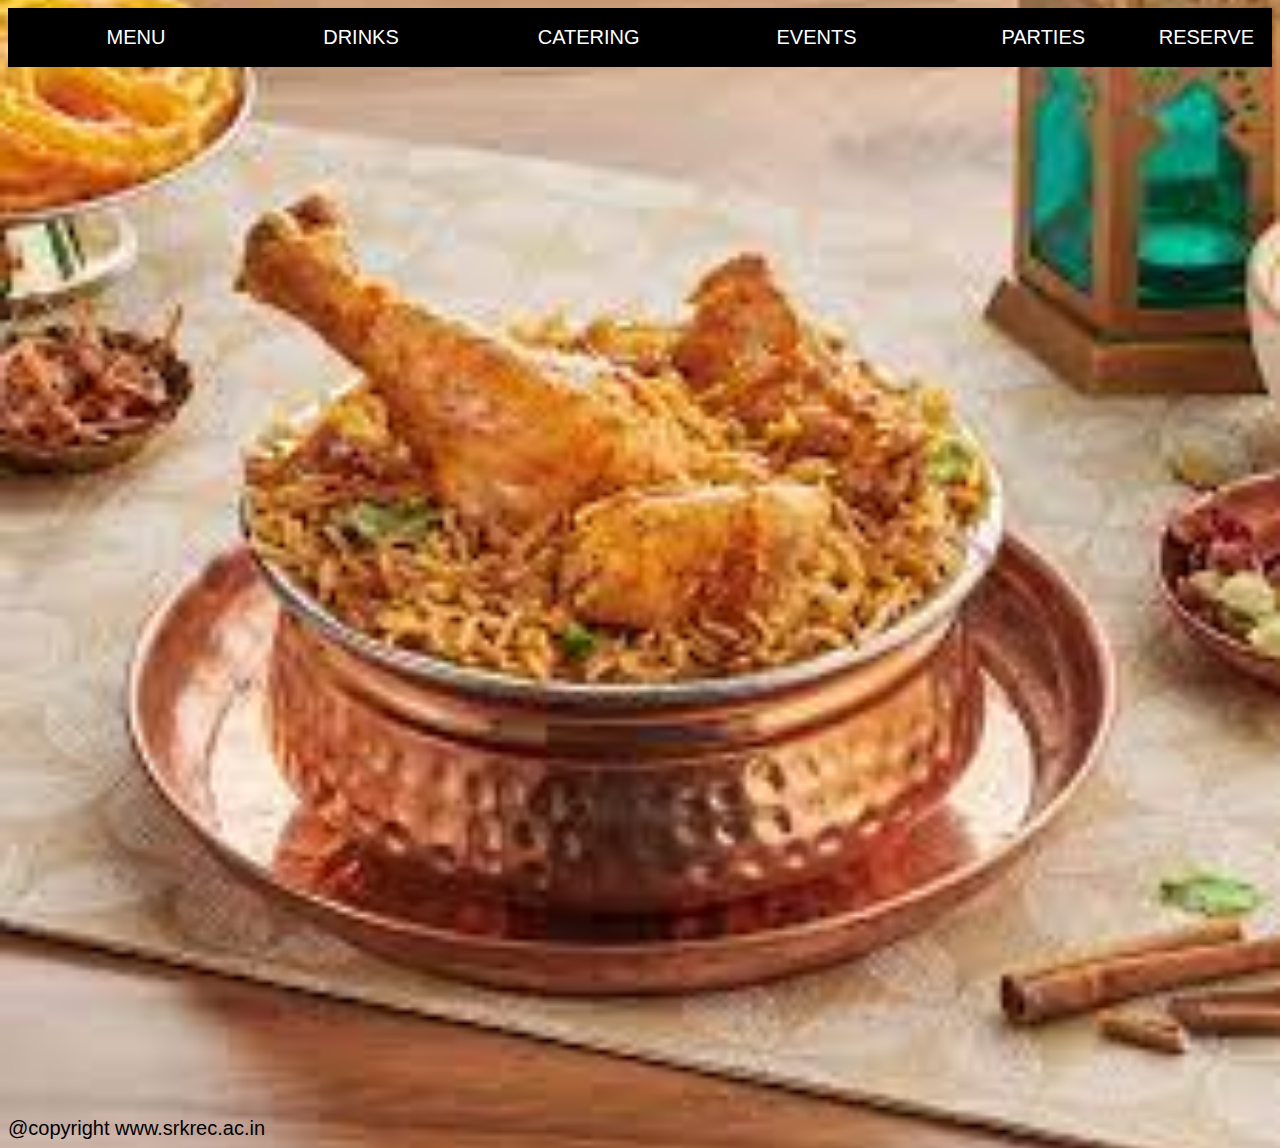
<file: index.html>
<!DOCTYPE html>
<html>
<head>
<title>creating menu</title>
<link rel="stylesheet" href="style.css">
</head>
<body>
<table>
<tr>
<td width = "20%"><a herf="#"><font color=white>MENU</font></a></td>
<td width = "20%"><a herf="#"><font color=white>DRINKS</font></a></td>
<td width = "20%"><a herf="#"><font color=white>CATERING</font></a></td>
<td width = "20%"><a herf="#"><font color=white>EVENTS</font></a></td>
<td width = "20%"><a herf="#"><font color=white>PARTIES</font></a></td>
<td width = "20%"><a herf="#"><font color=white>RESERVE</font></a></td>
</table>
<header>
<h2></h2>
</header>
<section>
<p>
</p>
</section>
<footer>
@copyright www.srkrec.ac.in
</footer>
</body>
</html>
</file>
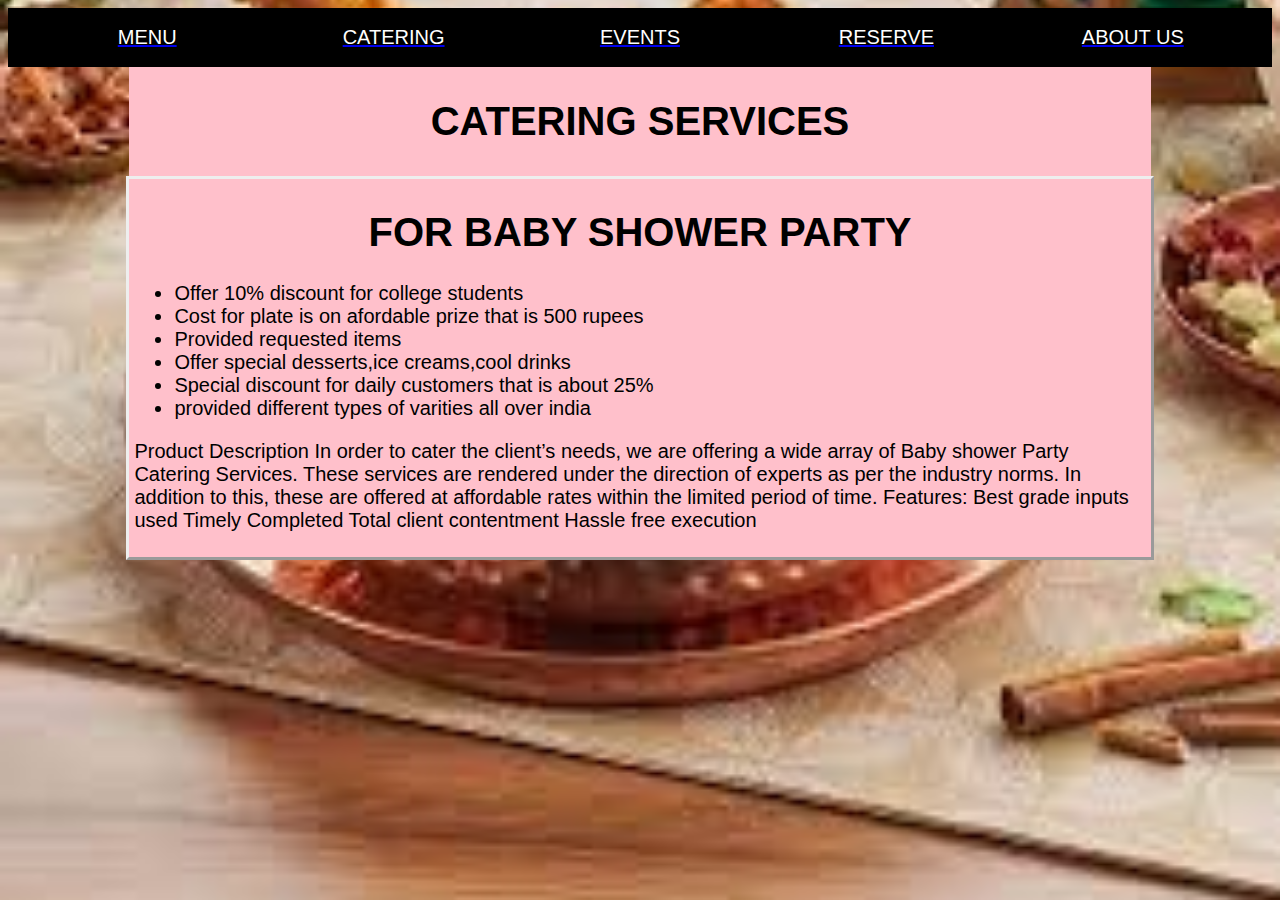
<file: babyshower.html>
<!DOCTYPE html>
<html>
<head>
<tilte></title>
<link rel="stylesheet" href="style.css">
<style>
body
{
background-color:aquamarine;
font-style:sana-sarif;
}
h1
{
text-align:center;
}
header
{
width:80%;
background-color:pink;
margin-left:auto;
margin-right:auto;
padding:5px;
border-style:double-dotted;
boeder-width:5px;
border-color:solid black;
}
section
{

width:80%;
background-color:pink;
margin-left:auto;
margin-right:auto;
padding:5px;
border-style:outset;
boeder-width:5px;
border-color:solid black;
}
</style>
</head>
<body>
<table>
<tr>
<td width = "20%"><a href="menu.html"><font color=white>MENU</font></a></td>
<td width = "20%"><a href="catering.html"><font color=white>CATERING</font></a></td>
<td width = "20%"><a href="event.html"><font color=white>EVENTS</font></a></td>
<td width = "20%"><a href="reservation.html"><font color=white>RESERVE</font></a></td>
<td width = "20%"><a href="aboutus.html"><font color=white>ABOUT US</font></a></td>
</table>
<header>
<h1>CATERING SERVICES</h1>
</header>
<section>
<h1>FOR BABY SHOWER PARTY</h1>
<ul>
<li>Offer 10% discount for college students</li>
<li>Cost for plate is on afordable prize that is 500 rupees</li>
<li>Provided requested items</li>
<li>Offer special desserts,ice creams,cool drinks</li>
<li>Special discount for daily customers that is about 25%</li>
<li>provided different types of varities all over india</li>
</ul>
<p>
Product Description
In order to cater the client’s needs, we are offering a wide array of Baby shower Party Catering Services. These services are rendered under the direction of experts as per the industry norms. In addition to this, these are offered at affordable rates within the limited period of time.

Features:
Best grade inputs used
Timely Completed
Total client contentment
Hassle free execution
</p>
</section>
</body>
</html>
</file>
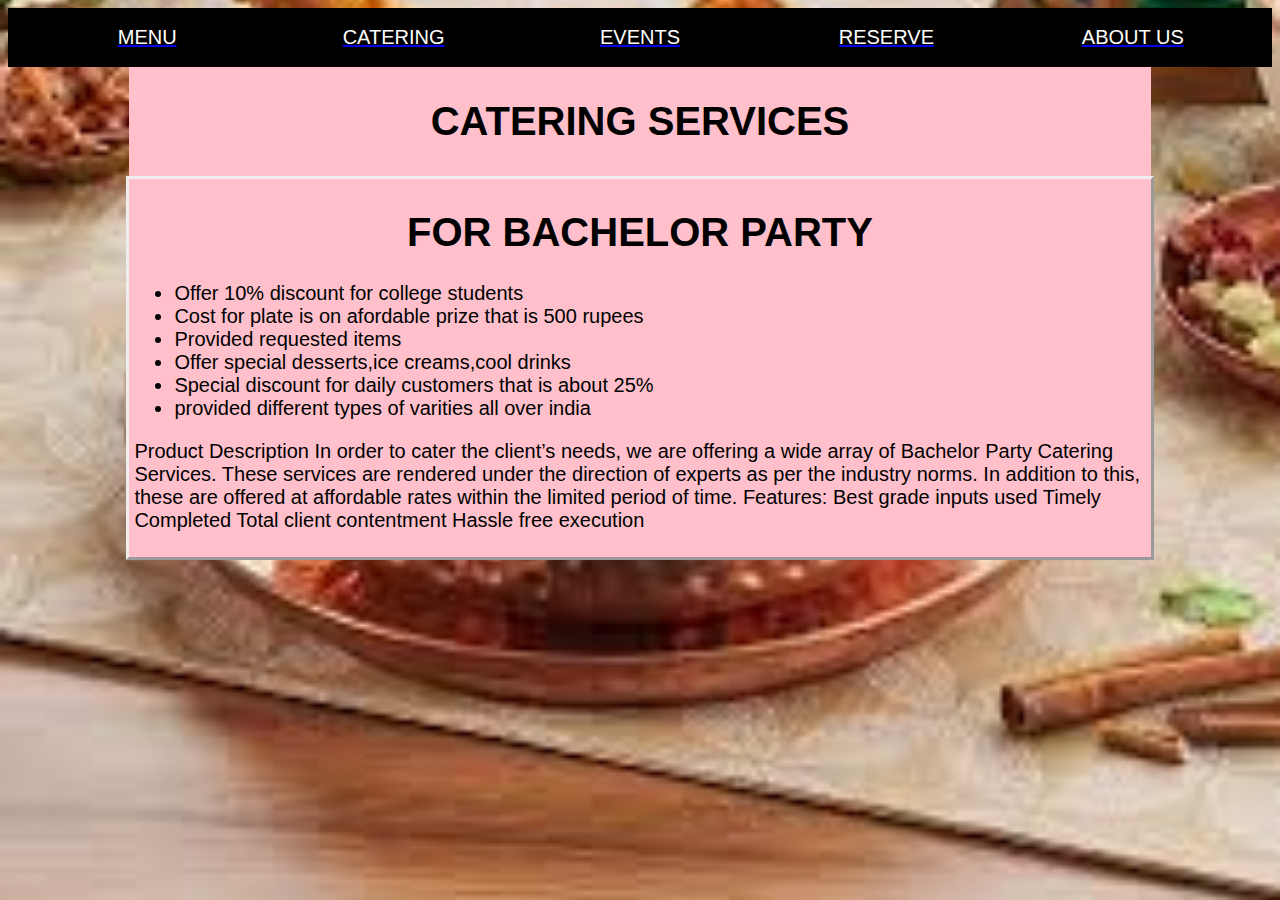
<file: bachelor.html>
<!DOCTYPE html>
<html>
<head>
<tilte></title>
<link rel="stylesheet" href="style.css">
<style>
body
{
background-color:aquamarine;
font-style:sana-sarif;
}
h1
{
text-align:center;
}
header
{
width:80%;
background-color:pink;
margin-left:auto;
margin-right:auto;
padding:5px;
border-style:double-dotted;
boeder-width:5px;
border-color:solid black;
}
section
{

width:80%;
background-color:pink;
margin-left:auto;
margin-right:auto;
padding:5px;
border-style:outset;
boeder-width:5px;
border-color:solid black;
}
</style>
</head>
<body>
<table>
<tr>
<td width = "20%"><a href="menu.html"><font color=white>MENU</font></a></td>
<td width = "20%"><a href="catering.html"><font color=white>CATERING</font></a></td>
<td width = "20%"><a href="event.html"><font color=white>EVENTS</font></a></td>
<td width = "20%"><a href="reservation.html"><font color=white>RESERVE</font></a></td>
<td width = "20%"><a href="aboutus.html"><font color=white>ABOUT US</font></a></td>
</table>
<header>
<h1>CATERING SERVICES</h1>
</header>
<section>
<h1>FOR BACHELOR PARTY</h1>
<ul>
<li>Offer 10% discount for college students</li>
<li>Cost for plate is on afordable prize that is 500 rupees</li>
<li>Provided requested items</li>
<li>Offer special desserts,ice creams,cool drinks</li>
<li>Special discount for daily customers that is about 25%</li>
<li>provided different types of varities all over india</li>
</ul>
<p>
Product Description
In order to cater the client’s needs, we are offering a wide array of Bachelor Party Catering Services. These services are rendered under the direction of experts as per the industry norms. In addition to this, these are offered at affordable rates within the limited period of time.

Features:
Best grade inputs used
Timely Completed
Total client contentment
Hassle free execution
</p>
</section>
</body>
</html>
</file>
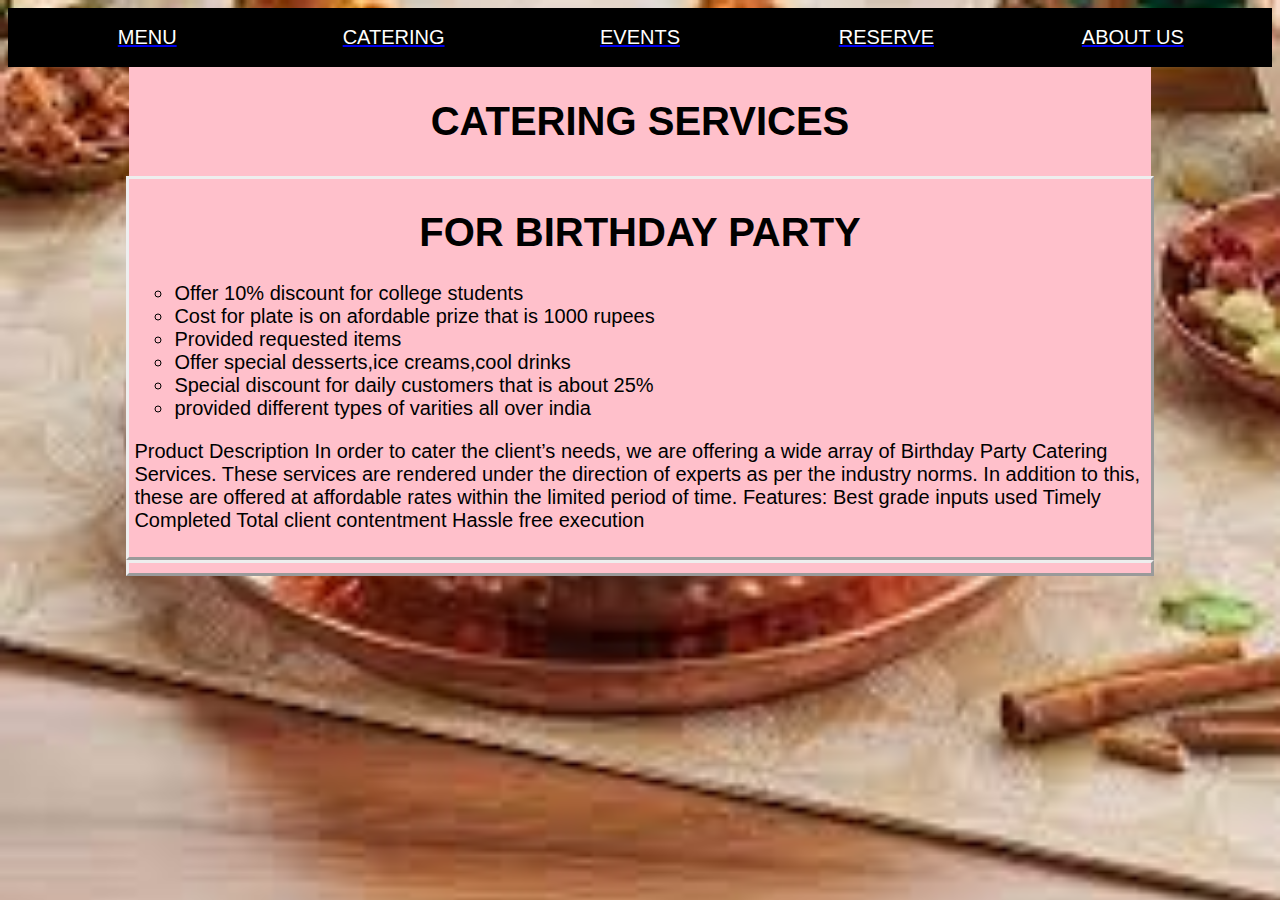
<file: birthday.html>
<!DOCTYPE html>
<html>
<head>
<tilte></title>
<link rel="stylesheet" href="style.css">
<style>
body
{
background-color:aquamarine;
font-style:sana-sarif;
}
h1
{
text-align:center;
}
header
{
width:80%;
background-color:pink;
margin-left:auto;
margin-right:auto;
padding:5px;
border-style:double-dotted;
boeder-width:5px;
border-color:solid black;
}
section
{

width:80%;
background-color:pink;
margin-left:auto;
margin-right:auto;
padding:5px;
border-style:outset;
boeder-width:5px;
border-color:solid black;
}
</style>
</head>
<body>
<table>
<tr>
<td width = "20%"><a href="menu.html"><font color=white>MENU</font></a></td>
<td width = "20%"><a href="catering.html"><font color=white>CATERING</font></a></td>
<td width = "20%"><a href="event.html"><font color=white>EVENTS</font></a></td>
<td width = "20%"><a href="reservation.html"><font color=white>RESERVE</font></a></td>
<td width = "20%"><a href="aboutus.html"><font color=white>ABOUT US</font></a></td>
</table>
<header>
<h1>CATERING SERVICES</h1>
</header>
<section>
<h1>FOR BIRTHDAY PARTY</h1>
<ul type="circle">
<li>Offer 10% discount for college students</li>
<li>Cost for plate is on afordable prize that is 1000 rupees</li>
<li>Provided requested items</li>
<li>Offer special desserts,ice creams,cool drinks</li>
<li>Special discount for daily customers that is about 25%</li>
<li>provided different types of varities all over india</li>
</ul>
<p>
Product Description
In order to cater the client’s needs, we are offering a wide array of Birthday Party Catering Services. These services are rendered under the direction of experts as per the industry norms. In addition to this, these are offered at affordable rates within the limited period of time.

Features:
Best grade inputs used
Timely Completed
Total client contentment
Hassle free execution
</p>
</section>
<section>
</body>
</html>
</file>
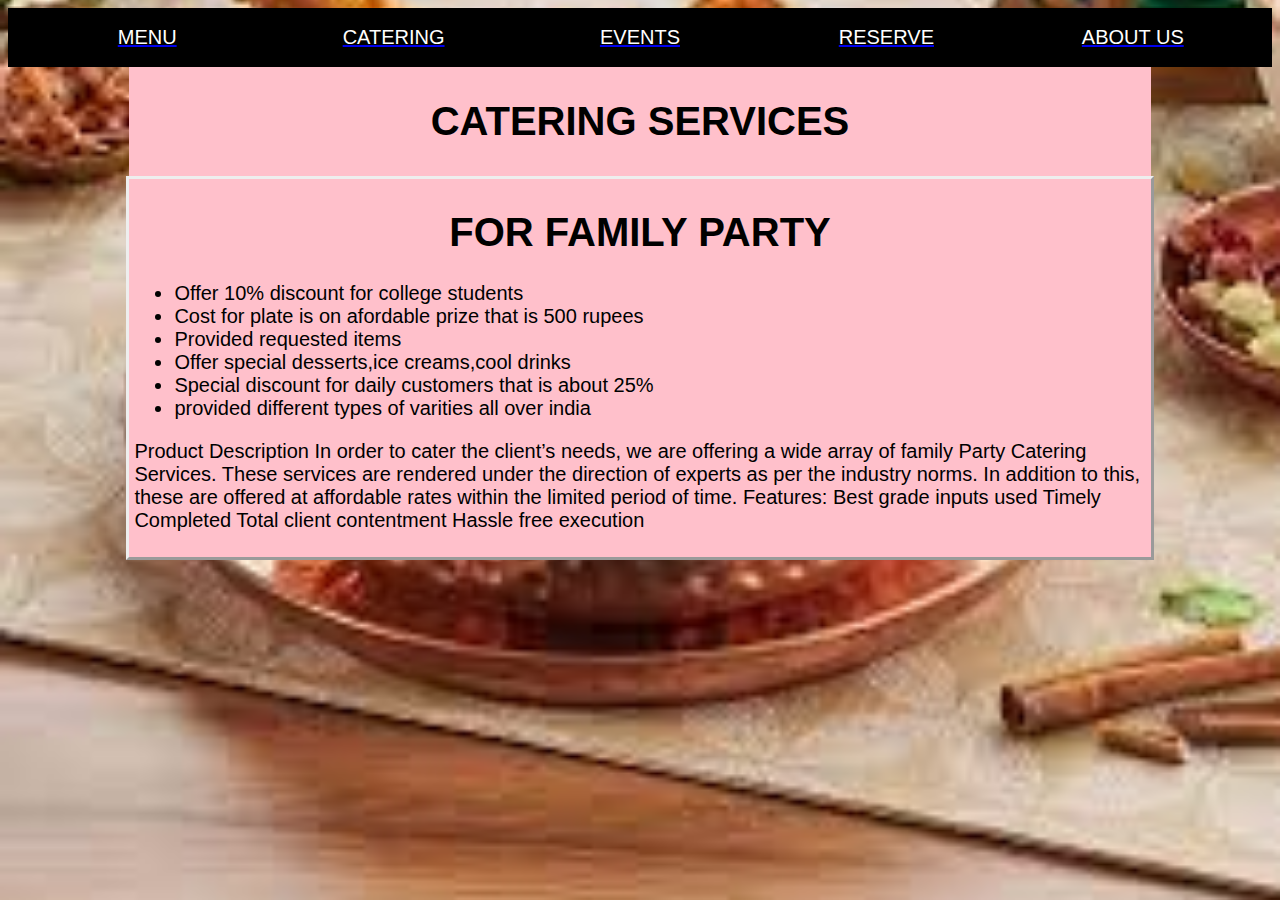
<file: family.html>
<!DOCTYPE html>
<html>
<head>
<tilte></title>
<link rel="stylesheet" href="style.css">
<style>
body
{
background-color:aquamarine;
font-style:sana-sarif;
}
h1
{
text-align:center;
}
header
{
width:80%;
background-color:pink;
margin-left:auto;
margin-right:auto;
padding:5px;
border-style:double-dotted;
boeder-width:5px;
border-color:solid black;
}
section
{

width:80%;
background-color:pink;
margin-left:auto;
margin-right:auto;
padding:5px;
border-style:outset;
boeder-width:5px;
border-color:solid black;
}
</style>
</head>
<body>
<table>
<tr>
<td width = "20%"><a href="menu.html"><font color=white>MENU</font></a></td>
<td width = "20%"><a href="catering.html"><font color=white>CATERING</font></a></td>
<td width = "20%"><a href="event.html"><font color=white>EVENTS</font></a></td>
<td width = "20%"><a href="reservation.html"><font color=white>RESERVE</font></a></td>
<td width = "20%"><a href="aboutus.html"><font color=white>ABOUT US</font></a></td>
</table>
<header>
<h1>CATERING SERVICES</h1>
</header>
<section>
<h1>FOR FAMILY PARTY</h1>
<ul>
<li>Offer 10% discount for college students</li>
<li>Cost for plate is on afordable prize that is 500 rupees</li>
<li>Provided requested items</li>
<li>Offer special desserts,ice creams,cool drinks</li>
<li>Special discount for daily customers that is about 25%</li>
<li>provided different types of varities all over india</li>
</ul>
<p>
Product Description
In order to cater the client’s needs, we are offering a wide array of family Party Catering Services. These services are rendered under the direction of experts as per the industry norms. In addition to this, these are offered at affordable rates within the limited period of time.

Features:
Best grade inputs used
Timely Completed
Total client contentment
Hassle free execution
</p>
</section>
</body>
</html>
</file>
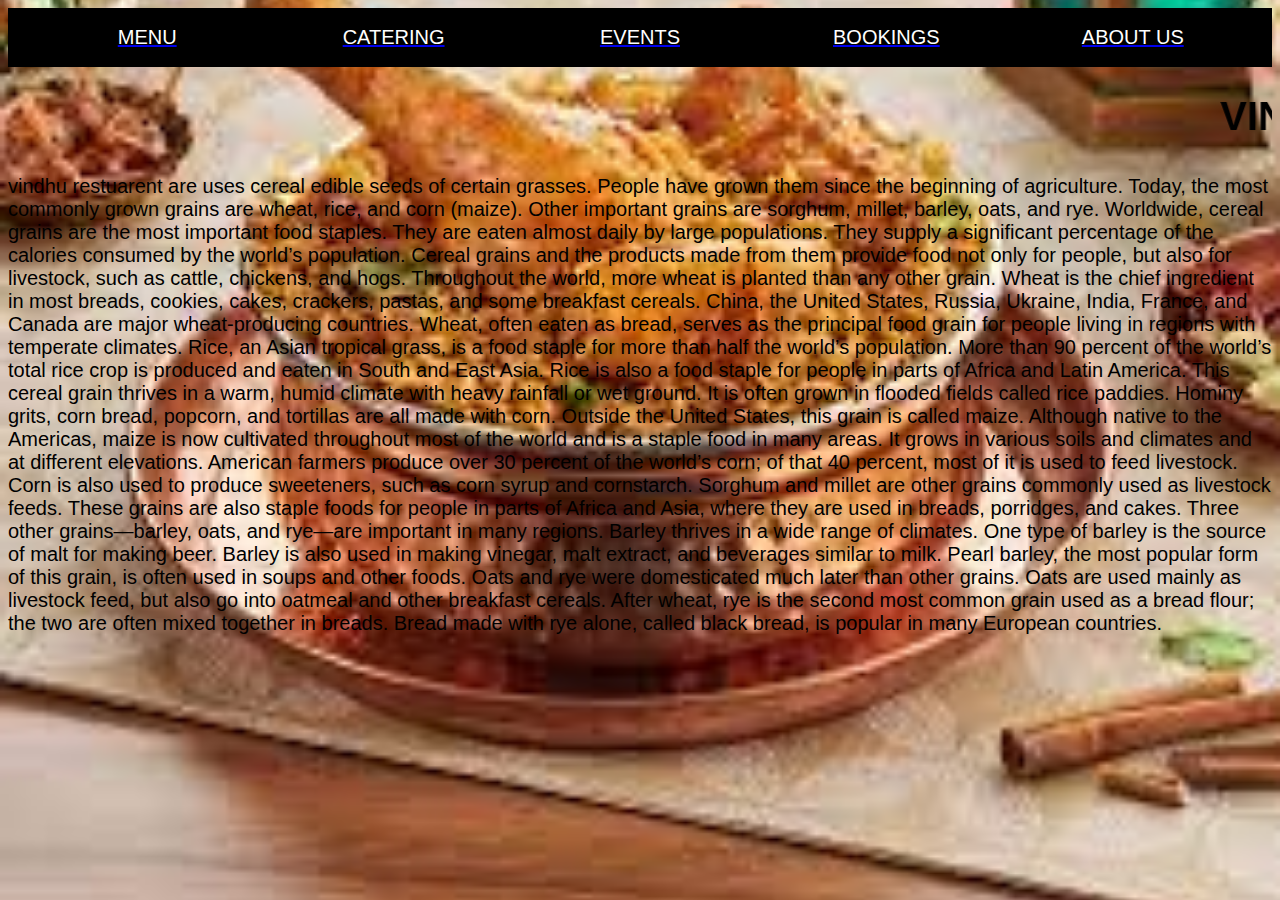
<file: index1.html>
<!DOCTYPE html>
<html>
<head>
<title>VINDHU RESTUARENT</title>
<link rel="stylesheet" href="style.css">
<link rel="stylesheet" href="dropmenu.html">
</head>
<body background:"C:\Users\EEE\Desktop\lucky4.jpg">
<table>
<tr>
<td width = "20%"><a href="menu.html"><font color=white>MENU</font></a></td>
<td width = "20%"><a href="catering.html"><font color=white>CATERING</font></a></td>
<td width = "20%"><a href="event.html"><font color=white>EVENTS</font></a></td>
<td width = "20%"><a href="registration.html"><font color=white>BOOKINGS</font></a></td>
<td width = "20%"><a href="aboutus.html"><font color=white>ABOUT US</font></a></td>
</table>
<header>
<h1><marquee scroll amount=500>VINDHU RESTAURENT</marquee></h1>
</header>
<section>
<p>
vindhu restuarent are uses cereal  edible seeds of certain grasses. People have grown them since the beginning of agriculture. Today, the most commonly grown grains are wheat, rice, and corn (maize). Other important grains are sorghum, millet, barley, oats, and rye.

Worldwide, cereal grains are the most important food staples. They are eaten almost daily by large populations. They supply a significant percentage of the calories consumed by the world’s population. Cereal grains and the products made from them provide food not only for people, but also for livestock, such as cattle, chickens, and hogs.

Throughout the world, more wheat is planted than any other grain. Wheat is the chief ingredient in most breads, cookies, cakes, crackers, pastas, and some breakfast cereals. China, the United States, Russia, Ukraine, India, France, and Canada are major wheat-producing countries. Wheat, often eaten as bread, serves as the principal food grain for people living in regions with temperate climates.

Rice, an Asian tropical grass, is a food staple for more than half the world’s population. More than 90 percent of the world’s total rice crop is produced and eaten in South and East Asia. Rice is also a food staple for people in parts of Africa and Latin America. This cereal grain thrives in a warm, humid climate with heavy rainfall or wet ground. It is often grown in flooded fields called rice paddies.

Hominy grits, corn bread, popcorn, and tortillas are all made with corn. Outside the United States, this grain is called maize. Although native to the Americas, maize is now cultivated throughout most of the world and is a staple food in many areas. It grows in various soils and climates and at different elevations. American farmers produce over 30 percent of the world’s corn; of that 40 percent, most of it is used to feed livestock. Corn is also used to produce sweeteners, such as corn syrup and cornstarch.

Sorghum and millet are other grains commonly used as livestock feeds. These grains are also staple foods for people in parts of Africa and Asia, where they are used in breads, porridges, and cakes.

Three other grains—barley, oats, and rye—are important in many regions. Barley thrives in a wide range of climates. One type of barley is the source of malt for making beer. Barley is also used in making vinegar, malt extract, and beverages similar to milk. Pearl barley, the most popular form of this grain, is often used in soups and other foods.

Oats and rye were domesticated much later than other grains. Oats are used mainly as livestock feed, but also go into oatmeal and other breakfast cereals. After wheat, rye is the second most common grain used as a bread flour; the two are often mixed together in breads. Bread made with rye alone, called black bread, is popular in many European countries.

</p>
</section>
</body>
</html>
</file>
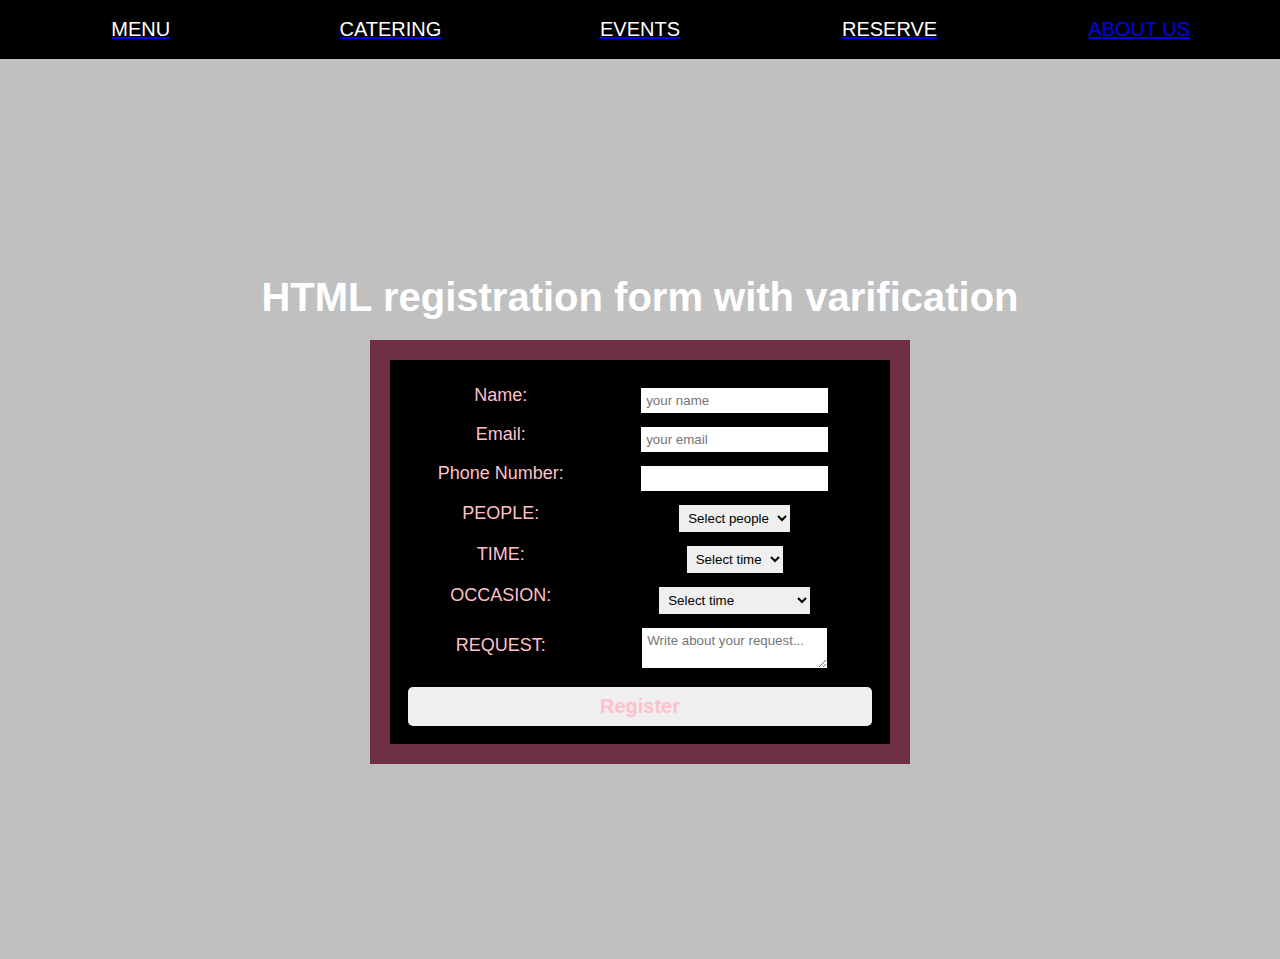
<file: registration.html>
<!DOCTYPE html>
<html lang="en">
<head>
  <meta charset="UTF-8">
  <meta name="viewport" content="width=device-width, initial-scale=1.0">
  <title>Project - HTML registration form with varification</title>
<link rel = "stylesheet" href = "style33.css">
<link rel = "stylesheet" href = "style.css">
</head>

<body>
<table>
<tr>
<td width = "20%"><a href="menu.html"><font color=white>MENU</font></a></td>
<td width = "20%"><a href="catering.html"><font color=white>CATERING</font></a></td>
<td width = "20%"><a href="event.html"><font color=white>EVENTS</font></a></td>
<td width = "20%"><a href="res.html"><font color=white>RESERVE</font></a></td>
<td width = "20%"><a href="aboutus.html"><fonts color=white>ABOUT US</font></a></td>
</table>
  <div class="container">
    <h1>HTML registration form with varification</h1>
    <form name="registration" class="registartion-form" onsubmit="return formValidation()">
      <table>
        <tr>
          <td><label for="name">Name:</label></td>
          <td><input type="text" name="name" id="name" placeholder="your name"></td>
        </tr>
        <tr>
          <td><label for="email">Email:</label></td>
          <td><input type="text" name="email" id="email" placeholder="your email"></td>
        </tr>
        <tr>
          <td><label for="phoneNumber">Phone Number:</label></td>
          <td><input type="number" name="phoneNumber" id="phoneNumber"></td>
        </tr>
        <tr>
          <td><label for="people">PEOPLE:</label></td>
          <td>
            <select name="people" id="people">
              <option value="">Select  people</option>
              <option value="10 pople">10 PEOPLE</option>
              <option value="11 people">11 PEOPLE</option>
              <option value="12 people">12 PEOPLE</option>
              <option value="13 people">13 PEOPLE</option>
              <option value="14 people">14 PEOPLE</option>
            </select>
          </td>
        </tr>
         <tr>
          <td><label for="time">TIME:</label></td>
          <td>
            <select name="time" id="time">
              <option value="">Select  time</option>
              <option value="10 am">10 AM</option>
              <option value="11 am">11 AM</option>
              <option value="12 am">1 PM</option>
              <option value="13 am">2 PM</option>
              <option value="14 am">3 PM</option>
            </select>
          </td>
        </tr>
             <tr>
          <td><label for="occasion">OCCASION:</label></td>
          <td>
            <select name="occasion" id="occasion">
              <option value="">Select  time</option>
              <option value="anniversary">ANNIVERSARY</option>
              <option value="baby shower">BABY SHOWER</option>
              <option value="bachelor party">BACHELOR PARTY</option>
              <option value="family party">FAMILY PARTY</option>
              <option value="birthday party">BIRTHDAY PARTY</option>
            </select>
          </td>
        </tr>
        <tr>
          <td><label for="request">REQUEST:</label></td>
          <td><textarea name="request" id="request" placeholder="Write about your request..."></textarea></td>
        </tr>
        <tr>
          <td colspan="2"><input type="submit" class="submit" id = "submit" value="Register"  /></td>
      </tr>
      </table>
    <closeform></closeform></form>
  </div>
<script src="script.js"></script>
</body>

</html>
</file>
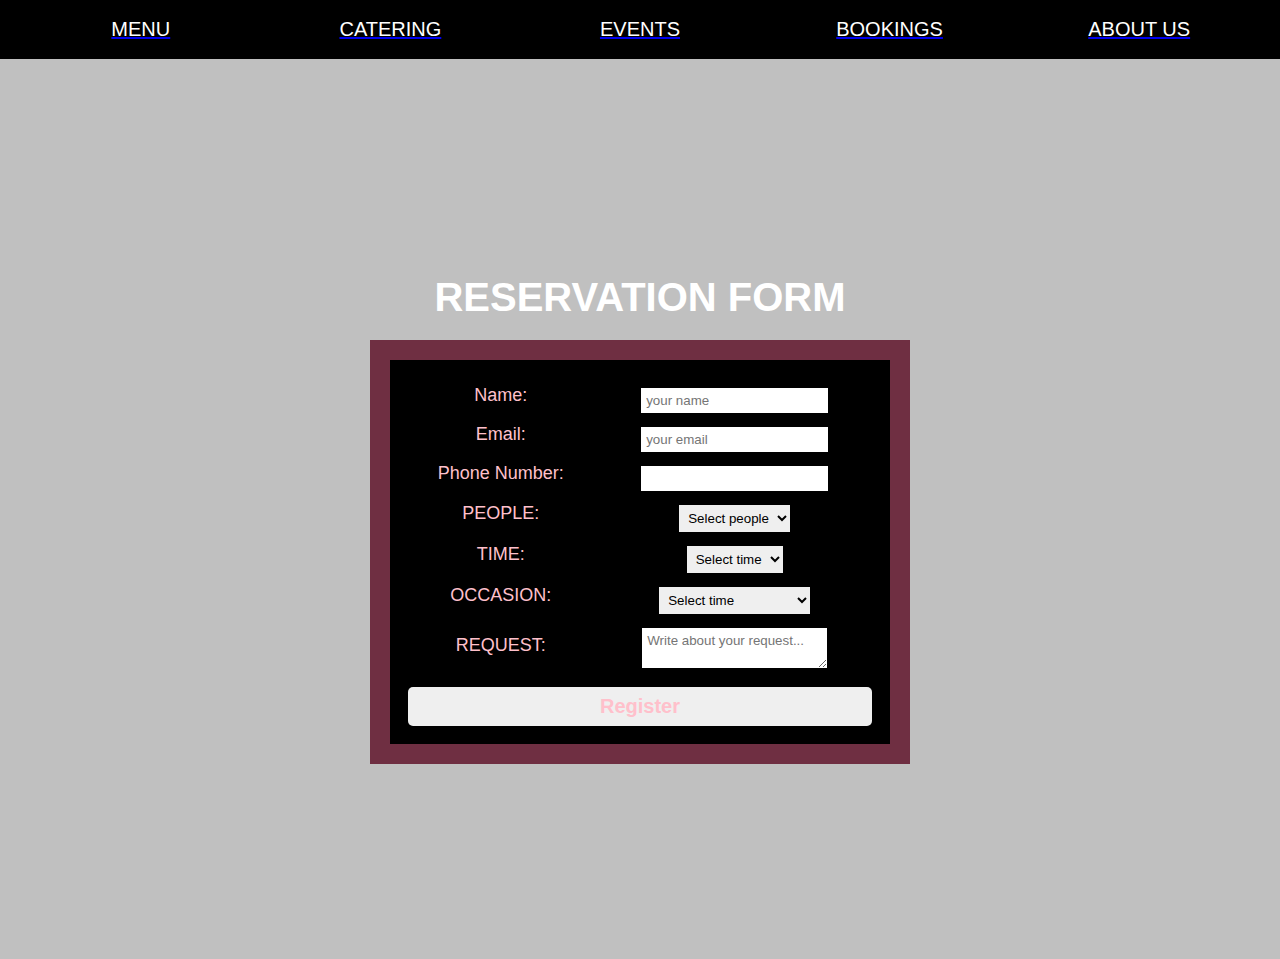
<file: reservation.html>
<!DOCTYPE html>
<html lang="en">
<head>
  <meta charset="UTF-8">
  <meta name="viewport" content="width=device-width, initial-scale=1.0">
  <title>Project</title>
<link rel = "stylesheet" href = "style33.css">
<link rel = "stylesheet" href = "style.css">
</head>

<body>
<table>
<tr>
<td width = "20%"><a href="menu.html"><font color=white>MENU</font></a></td>
<td width = "20%"><a href="catering.html"><font color=white>CATERING</font></a></td>
<td width = "20%"><a href="event.html"><font color=white>EVENTS</font></a></td>
<td width = "20%"><a href="reservation.html"><font color=white>BOOKINGS</font></a></td>
<td width = "20%"><a href="aboutus.html"><font color=white>ABOUT US</font></a></td>
</table>
  <div class="container">
    <h1>RESERVATION FORM</h1>
    <form name="registration" class="registartion-form" onsubmit="return formValidation()">
      <table>
        <tr>
          <td><label for="name">Name:</label></td>
          <td><input type="text" name="name" id="name" placeholder="your name"></td>
        </tr>
        <tr>
          <td><label for="email">Email:</label></td>
          <td><input type="text" name="email" id="email" placeholder="your email"></td>
        </tr>
        <tr>
          <td><label for="phoneNumber">Phone Number:</label></td>
          <td><input type="number" name="phoneNumber" id="phoneNumber"></td>
        </tr>
        <tr>
          <td><label for="people">PEOPLE:</label></td>
          <td>
            <select name="people" id="people">
              <option value="">Select  people</option>
              <option value="10 pople">10 PEOPLE</option>
              <option value="11 people">11 PEOPLE</option>
              <option value="12 people">12 PEOPLE</option>
              <option value="13 people">13 PEOPLE</option>
              <option value="14 people">14 PEOPLE</option>
            </select>
          </td>
        </tr>
         <tr>
          <td><label for="time">TIME:</label></td>
          <td>
            <select name="time" id="time">
              <option value="">Select  time</option>
              <option value="10 am">10 AM</option>
              <option value="11 am">11 AM</option>
              <option value="12 am">1 PM</option>
              <option value="13 am">2 PM</option>
              <option value="14 am">3 PM</option>
            </select>
          </td>
        </tr>
             <tr>
          <td><label for="occasion">OCCASION:</label></td>
          <td>
            <select name="occasion" id="occasion">
              <option value="">Select  time</option>
              <option value="anniversary">ANNIVERSARY</option>
              <option value="baby shower">BABY SHOWER</option>
              <option value="bachelor party">BACHELOR PARTY</option>
              <option value="family party">FAMILY PARTY</option>
              <option value="birthday party">BIRTHDAY PARTY</option>
            </select>
          </td>
        </tr>
        <tr>
          <td><label for="request">REQUEST:</label></td>
          <td><textarea name="request" id="request" placeholder="Write about your request..."></textarea></td>
        </tr>
        <tr>
          <td colspan="2"><input type="submit" class="submit" id = "submit" value="Register"  /></td>
      </tr>
      </table>
    <closeform></closeform></form>
  </div>
<script src="script.js"></script>
</body>

</html>
</file>
<file: style.css>
body
{
background-image:url("lomo.jpg");
background-size:cover;
background-position:center;
font-family:sans-serif;
box-sizing:border-box;
font-color:yellow;
font-size:20px;
}
table
{
width:100%;
background-color:black;
text-align:center;
padding:15px;
}
header h2
{
text-align:center;
padding:500px;
}
</file>
<file: style33.css>
* {
  margin: 0
}

.container {
  display: flex;
  justify-content: center;
  align-items: center;
  flex-direction: column;
  height: 100vh;
  background-color:silver;
}

h1 {
  color: white;
  font-family: "Oswald", sans-serif;
  margin: 20px 0;
  text-align: center;
}

.registartion-form {
  display: flex;
  justify-content: center;
  align-items: center;
  width: 500px;
  color:pink;
  font-size: 18px;
  font-family: sans-serif;
  background-color: #6f2f42;
  padding: 20px;
}

.registartion-form input,
.registartion-form select,
.registartion-form textarea {
  border: none;
  padding: 5px;
  margin-top: 10px;
  font-family: sans-serif;
}

.registartion-form input:focus,
.registartion-form textarea:focus {
  outline: none;
  box-shadow: 0 0 10px rgb(228, 228, 228), 0 0 10px rgb(224, 224, 224);
}

.registartion-form .submit {
  width: 100%;
  padding: 8px 0;
  font-size: 20px;
  font-weight: 600;
  color:pink;
  background-color:;
  border-radius: 5px;
}
</file>
